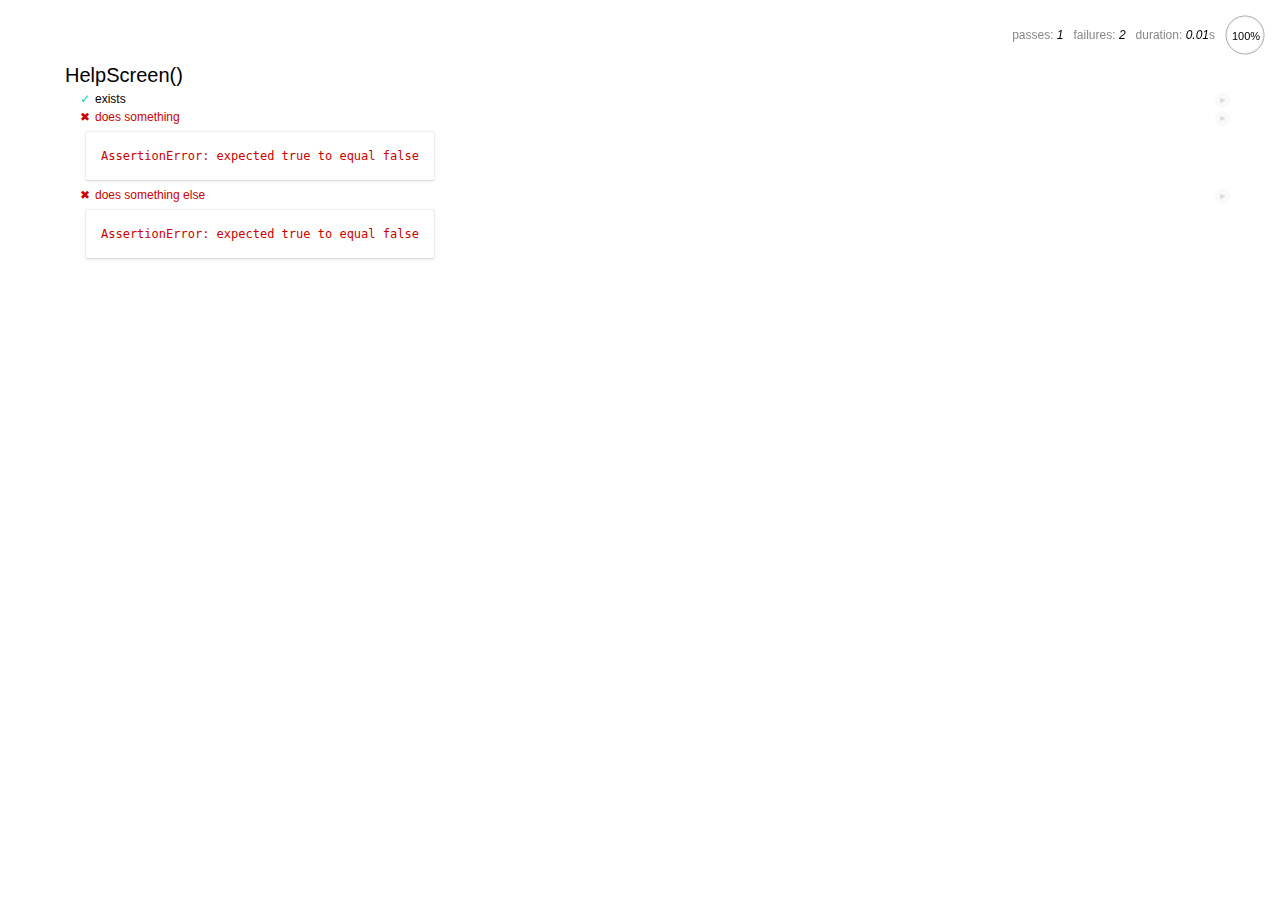
<file: index.html>
<!doctype html>
<html>
<head>
  <meta charset="utf-8">
  <meta http-equiv="X-UA-Compatible" content="IE=edge">
  <title>Mocha Spec Runner</title>
  <link rel="stylesheet" href="bower_components/mocha/mocha.css">
</head>
<body>
  <div id="mocha"></div>
  <script src="bower_components/mocha/mocha.js"></script>
  <script>mocha.setup('')</script>
  <script src="bower_components/chai/chai.js"></script>
  <script>
    var assert = chai.assert;
    var expect = chai.expect;
    var should = chai.should();
  </script>

  <!-- include source files here... -->
  <script src="HelpScreen.js"></script>

  <!-- include spec files here... -->
  <script src="spec/HelpScreen.js"></script>

  <script>mocha.run()</script>
</body>
</html>
</file>
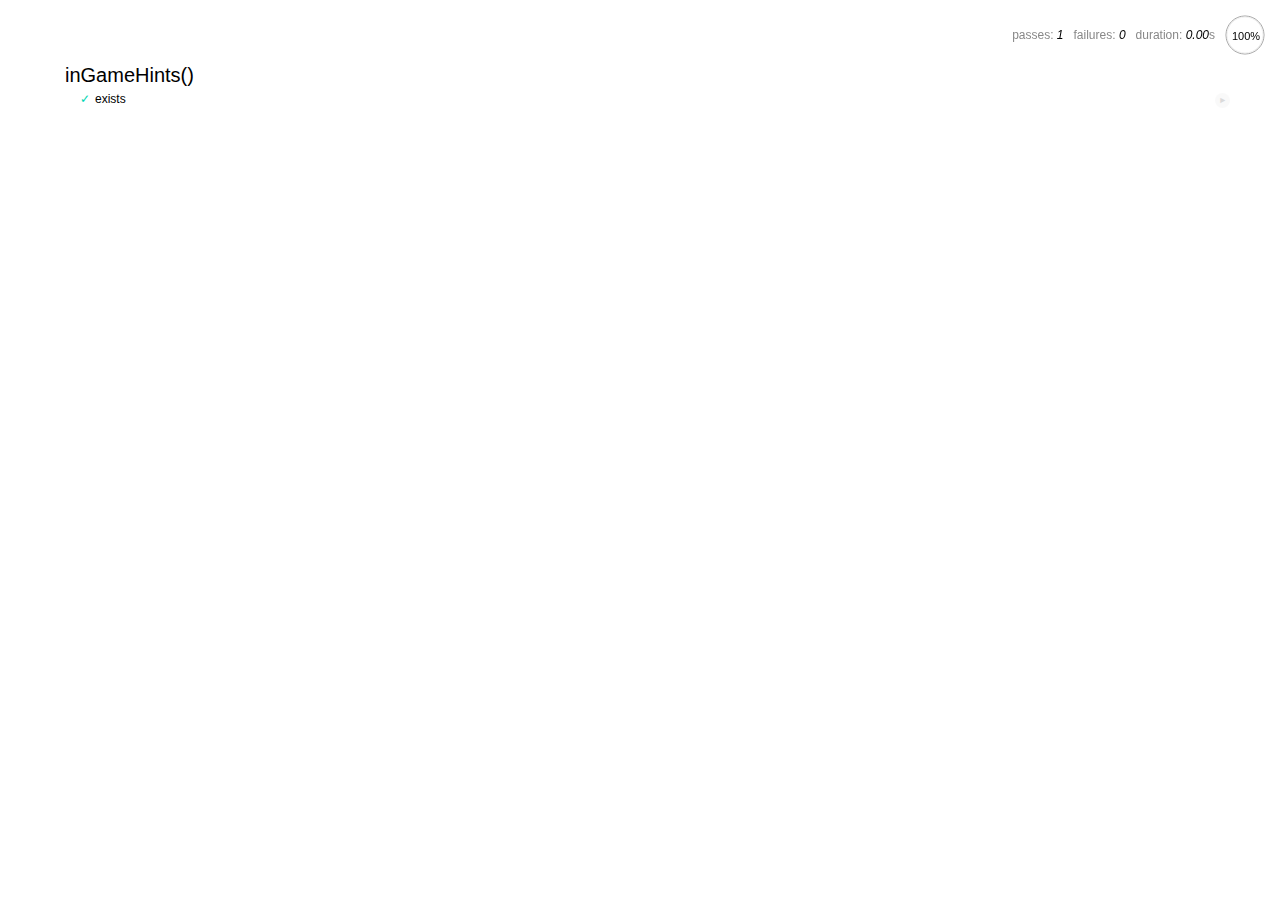
<file: Feature 3/test/index.html>
<!doctype html>
<html>
<head>
  <meta charset="utf-8">
  <meta http-equiv="X-UA-Compatible" content="IE=edge">
  <title>Mocha Spec Runner</title>
  <link rel="stylesheet" href="bower_components/mocha/mocha.css">
</head>
<body>
  <div id="mocha"></div>
  <script src="bower_components/mocha/mocha.js"></script>
  <script>mocha.setup('')</script>
  <script src="bower_components/chai/chai.js"></script>
  <script>
    var assert = chai.assert;
    var expect = chai.expect;
    var should = chai.should();
  </script>

  <!-- include source files here... -->
  <script src="inGameHints.js"></script>

  <!-- include spec files here... -->
  <script src="spec/inGameHints.js"></script>

  <script>mocha.run()</script>
</body>
</html>
</file>
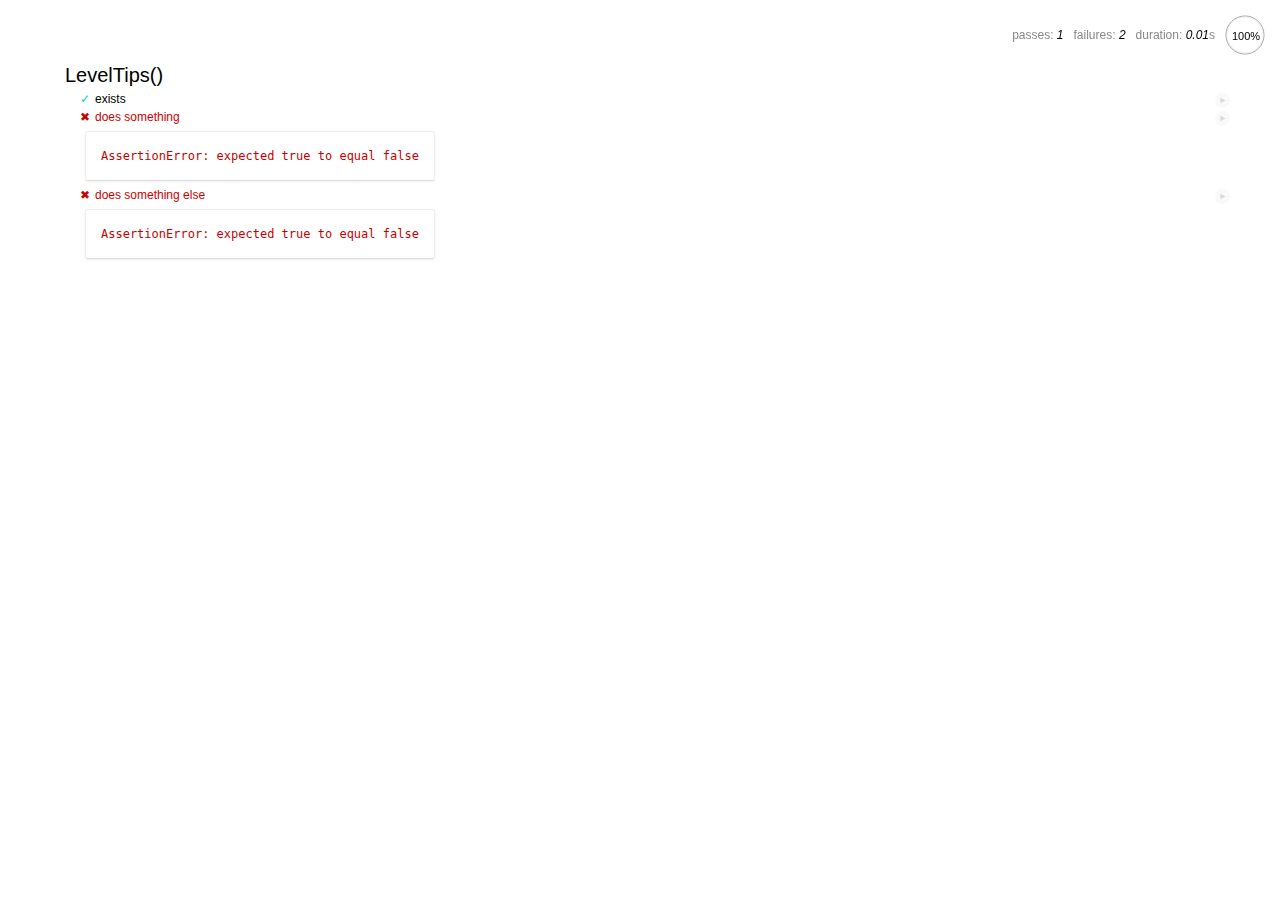
<file: Feature 4/test/index.html>
<!doctype html>
<html>
<head>
  <meta charset="utf-8">
  <meta http-equiv="X-UA-Compatible" content="IE=edge">
  <title>Mocha Spec Runner</title>
  <link rel="stylesheet" href="bower_components/mocha/mocha.css">
</head>
<body>
  <div id="mocha"></div>
  <script src="bower_components/mocha/mocha.js"></script>
  <script>mocha.setup('')</script>
  <script src="bower_components/chai/chai.js"></script>
  <script>
    var assert = chai.assert;
    var expect = chai.expect;
    var should = chai.should();
  </script>

  <!-- include source files here... -->
  <script src="LevelTips.js"></script>

  <!-- include spec files here... -->
  <script src="spec/LevelTips.js"></script>

  <script>mocha.run()</script>
</body>
</html>
</file>
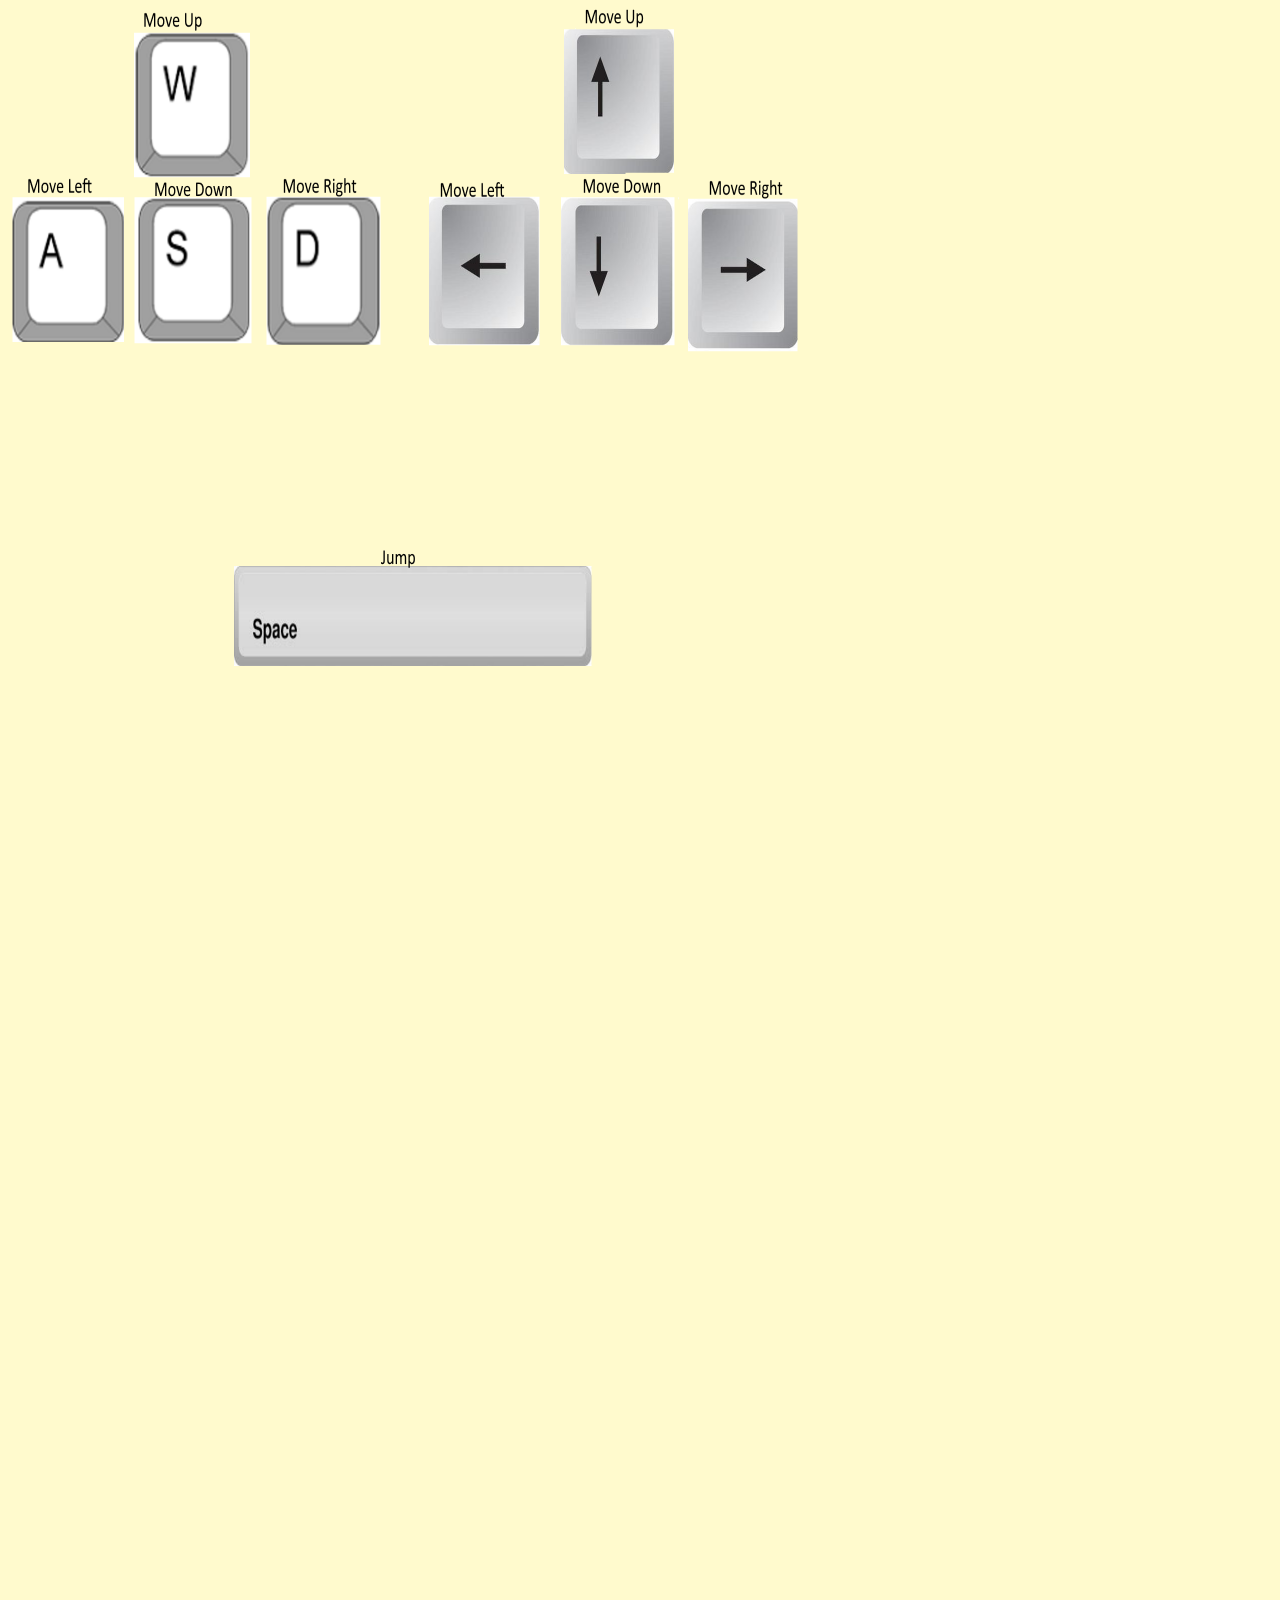
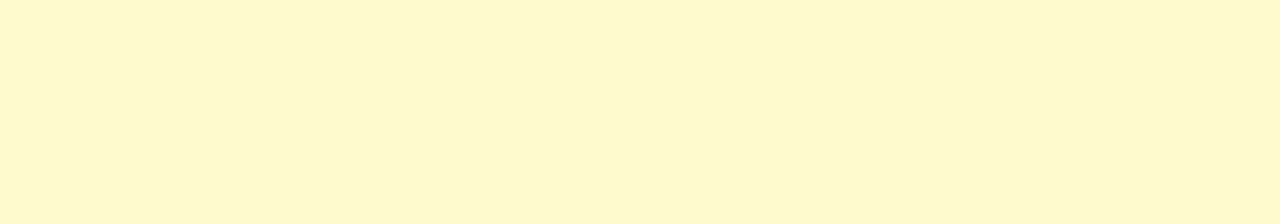
<file: Game.html>
<!DOCTYPE HTML>
<html>
<head>
  <title>Help Screen</title>
  <link rel="stylesheet" href="Game.css"/>
</head>

<body onload=main()>
  <script src = "HelpScreen.js"></script>
  <script src="main.js"></script>
  <script src="Game.js"></script>
</body>
</html>
</file>
<file: bower_components/mocha/mocha.css>
@charset "utf-8";

body {
  margin:0;
}

#mocha {
  font: 20px/1.5 "Helvetica Neue", Helvetica, Arial, sans-serif;
  margin: 60px 50px;
}

#mocha ul, #mocha li {
  margin: 0;
  padding: 0;
}

#mocha ul {
  list-style: none;
}

#mocha h1, #mocha h2 {
  margin: 0;
}

#mocha h1 {
  margin-top: 15px;
  font-size: 1em;
  font-weight: 200;
}

#mocha h1 a {
  text-decoration: none;
  color: inherit;
}

#mocha h1 a:hover {
  text-decoration: underline;
}

#mocha .suite .suite h1 {
  margin-top: 0;
  font-size: .8em;
}

#mocha .hidden {
  display: none;
}

#mocha h2 {
  font-size: 12px;
  font-weight: normal;
  cursor: pointer;
}

#mocha .suite {
  margin-left: 15px;
}

#mocha .test {
  margin-left: 15px;
  overflow: hidden;
}

#mocha .test.pending:hover h2::after {
  content: '(pending)';
  font-family: arial, sans-serif;
}

#mocha .test.pass.medium .duration {
  background: #C09853;
}

#mocha .test.pass.slow .duration {
  background: #B94A48;
}

#mocha .test.pass::before {
  content: '✓';
  font-size: 12px;
  display: block;
  float: left;
  margin-right: 5px;
  color: #00d6b2;
}

#mocha .test.pass .duration {
  font-size: 9px;
  margin-left: 5px;
  padding: 2px 5px;
  color: white;
  -webkit-box-shadow: inset 0 1px 1px rgba(0,0,0,.2);
  -moz-box-shadow: inset 0 1px 1px rgba(0,0,0,.2);
  box-shadow: inset 0 1px 1px rgba(0,0,0,.2);
  -webkit-border-radius: 5px;
  -moz-border-radius: 5px;
  -ms-border-radius: 5px;
  -o-border-radius: 5px;
  border-radius: 5px;
}

#mocha .test.pass.fast .duration {
  display: none;
}

#mocha .test.pending {
  color: #0b97c4;
}

#mocha .test.pending::before {
  content: '◦';
  color: #0b97c4;
}

#mocha .test.fail {
  color: #c00;
}

#mocha .test.fail pre {
  color: black;
}

#mocha .test.fail::before {
  content: '✖';
  font-size: 12px;
  display: block;
  float: left;
  margin-right: 5px;
  color: #c00;
}

#mocha .test pre.error {
  color: #c00;
  max-height: 300px;
  overflow: auto;
}

#mocha .test pre {
  display: block;
  float: left;
  clear: left;
  font: 12px/1.5 monaco, monospace;
  margin: 5px;
  padding: 15px;
  border: 1px solid #eee;
  border-bottom-color: #ddd;
  -webkit-border-radius: 3px;
  -webkit-box-shadow: 0 1px 3px #eee;
  -moz-border-radius: 3px;
  -moz-box-shadow: 0 1px 3px #eee;
  border-radius: 3px;
}

#mocha .test h2 {
  position: relative;
}

#mocha .test a.replay {
  position: absolute;
  top: 3px;
  right: 0;
  text-decoration: none;
  vertical-align: middle;
  display: block;
  width: 15px;
  height: 15px;
  line-height: 15px;
  text-align: center;
  background: #eee;
  font-size: 15px;
  -moz-border-radius: 15px;
  border-radius: 15px;
  -webkit-transition: opacity 200ms;
  -moz-transition: opacity 200ms;
  transition: opacity 200ms;
  opacity: 0.3;
  color: #888;
}

#mocha .test:hover a.replay {
  opacity: 1;
}

#mocha-report.pass .test.fail {
  display: none;
}

#mocha-report.fail .test.pass {
  display: none;
}

#mocha-report.pending .test.pass,
#mocha-report.pending .test.fail {
  display: none;
}
#mocha-report.pending .test.pass.pending {
  display: block;
}

#mocha-error {
  color: #c00;
  font-size: 1.5em;
  font-weight: 100;
  letter-spacing: 1px;
}

#mocha-stats {
  position: fixed;
  top: 15px;
  right: 10px;
  font-size: 12px;
  margin: 0;
  color: #888;
  z-index: 1;
}

#mocha-stats .progress {
  float: right;
  padding-top: 0;
}

#mocha-stats em {
  color: black;
}

#mocha-stats a {
  text-decoration: none;
  color: inherit;
}

#mocha-stats a:hover {
  border-bottom: 1px solid #eee;
}

#mocha-stats li {
  display: inline-block;
  margin: 0 5px;
  list-style: none;
  padding-top: 11px;
}

#mocha-stats canvas {
  width: 40px;
  height: 40px;
}

#mocha code .comment { color: #ddd }
#mocha code .init { color: #2F6FAD }
#mocha code .string { color: #5890AD }
#mocha code .keyword { color: #8A6343 }
#mocha code .number { color: #2F6FAD }

@media screen and (max-device-width: 480px) {
  #mocha  {
    margin: 60px 0px;
  }

  #mocha #stats {
    position: absolute;
  }
}
</file>
<file: Feature 3/test/bower_components/mocha/mocha.css>
@charset "utf-8";

body {
  margin:0;
}

#mocha {
  font: 20px/1.5 "Helvetica Neue", Helvetica, Arial, sans-serif;
  margin: 60px 50px;
}

#mocha ul, #mocha li {
  margin: 0;
  padding: 0;
}

#mocha ul {
  list-style: none;
}

#mocha h1, #mocha h2 {
  margin: 0;
}

#mocha h1 {
  margin-top: 15px;
  font-size: 1em;
  font-weight: 200;
}

#mocha h1 a {
  text-decoration: none;
  color: inherit;
}

#mocha h1 a:hover {
  text-decoration: underline;
}

#mocha .suite .suite h1 {
  margin-top: 0;
  font-size: .8em;
}

#mocha .hidden {
  display: none;
}

#mocha h2 {
  font-size: 12px;
  font-weight: normal;
  cursor: pointer;
}

#mocha .suite {
  margin-left: 15px;
}

#mocha .test {
  margin-left: 15px;
  overflow: hidden;
}

#mocha .test.pending:hover h2::after {
  content: '(pending)';
  font-family: arial, sans-serif;
}

#mocha .test.pass.medium .duration {
  background: #C09853;
}

#mocha .test.pass.slow .duration {
  background: #B94A48;
}

#mocha .test.pass::before {
  content: '✓';
  font-size: 12px;
  display: block;
  float: left;
  margin-right: 5px;
  color: #00d6b2;
}

#mocha .test.pass .duration {
  font-size: 9px;
  margin-left: 5px;
  padding: 2px 5px;
  color: white;
  -webkit-box-shadow: inset 0 1px 1px rgba(0,0,0,.2);
  -moz-box-shadow: inset 0 1px 1px rgba(0,0,0,.2);
  box-shadow: inset 0 1px 1px rgba(0,0,0,.2);
  -webkit-border-radius: 5px;
  -moz-border-radius: 5px;
  -ms-border-radius: 5px;
  -o-border-radius: 5px;
  border-radius: 5px;
}

#mocha .test.pass.fast .duration {
  display: none;
}

#mocha .test.pending {
  color: #0b97c4;
}

#mocha .test.pending::before {
  content: '◦';
  color: #0b97c4;
}

#mocha .test.fail {
  color: #c00;
}

#mocha .test.fail pre {
  color: black;
}

#mocha .test.fail::before {
  content: '✖';
  font-size: 12px;
  display: block;
  float: left;
  margin-right: 5px;
  color: #c00;
}

#mocha .test pre.error {
  color: #c00;
  max-height: 300px;
  overflow: auto;
}

#mocha .test pre {
  display: block;
  float: left;
  clear: left;
  font: 12px/1.5 monaco, monospace;
  margin: 5px;
  padding: 15px;
  border: 1px solid #eee;
  border-bottom-color: #ddd;
  -webkit-border-radius: 3px;
  -webkit-box-shadow: 0 1px 3px #eee;
  -moz-border-radius: 3px;
  -moz-box-shadow: 0 1px 3px #eee;
  border-radius: 3px;
}

#mocha .test h2 {
  position: relative;
}

#mocha .test a.replay {
  position: absolute;
  top: 3px;
  right: 0;
  text-decoration: none;
  vertical-align: middle;
  display: block;
  width: 15px;
  height: 15px;
  line-height: 15px;
  text-align: center;
  background: #eee;
  font-size: 15px;
  -moz-border-radius: 15px;
  border-radius: 15px;
  -webkit-transition: opacity 200ms;
  -moz-transition: opacity 200ms;
  transition: opacity 200ms;
  opacity: 0.3;
  color: #888;
}

#mocha .test:hover a.replay {
  opacity: 1;
}

#mocha-report.pass .test.fail {
  display: none;
}

#mocha-report.fail .test.pass {
  display: none;
}

#mocha-report.pending .test.pass,
#mocha-report.pending .test.fail {
  display: none;
}
#mocha-report.pending .test.pass.pending {
  display: block;
}

#mocha-error {
  color: #c00;
  font-size: 1.5em;
  font-weight: 100;
  letter-spacing: 1px;
}

#mocha-stats {
  position: fixed;
  top: 15px;
  right: 10px;
  font-size: 12px;
  margin: 0;
  color: #888;
  z-index: 1;
}

#mocha-stats .progress {
  float: right;
  padding-top: 0;
}

#mocha-stats em {
  color: black;
}

#mocha-stats a {
  text-decoration: none;
  color: inherit;
}

#mocha-stats a:hover {
  border-bottom: 1px solid #eee;
}

#mocha-stats li {
  display: inline-block;
  margin: 0 5px;
  list-style: none;
  padding-top: 11px;
}

#mocha-stats canvas {
  width: 40px;
  height: 40px;
}

#mocha code .comment { color: #ddd }
#mocha code .init { color: #2F6FAD }
#mocha code .string { color: #5890AD }
#mocha code .keyword { color: #8A6343 }
#mocha code .number { color: #2F6FAD }

@media screen and (max-device-width: 480px) {
  #mocha  {
    margin: 60px 0px;
  }

  #mocha #stats {
    position: absolute;
  }
}
</file>
<file: Feature 4/test/bower_components/mocha/mocha.css>
@charset "utf-8";

body {
  margin:0;
}

#mocha {
  font: 20px/1.5 "Helvetica Neue", Helvetica, Arial, sans-serif;
  margin: 60px 50px;
}

#mocha ul, #mocha li {
  margin: 0;
  padding: 0;
}

#mocha ul {
  list-style: none;
}

#mocha h1, #mocha h2 {
  margin: 0;
}

#mocha h1 {
  margin-top: 15px;
  font-size: 1em;
  font-weight: 200;
}

#mocha h1 a {
  text-decoration: none;
  color: inherit;
}

#mocha h1 a:hover {
  text-decoration: underline;
}

#mocha .suite .suite h1 {
  margin-top: 0;
  font-size: .8em;
}

#mocha .hidden {
  display: none;
}

#mocha h2 {
  font-size: 12px;
  font-weight: normal;
  cursor: pointer;
}

#mocha .suite {
  margin-left: 15px;
}

#mocha .test {
  margin-left: 15px;
  overflow: hidden;
}

#mocha .test.pending:hover h2::after {
  content: '(pending)';
  font-family: arial, sans-serif;
}

#mocha .test.pass.medium .duration {
  background: #C09853;
}

#mocha .test.pass.slow .duration {
  background: #B94A48;
}

#mocha .test.pass::before {
  content: '✓';
  font-size: 12px;
  display: block;
  float: left;
  margin-right: 5px;
  color: #00d6b2;
}

#mocha .test.pass .duration {
  font-size: 9px;
  margin-left: 5px;
  padding: 2px 5px;
  color: white;
  -webkit-box-shadow: inset 0 1px 1px rgba(0,0,0,.2);
  -moz-box-shadow: inset 0 1px 1px rgba(0,0,0,.2);
  box-shadow: inset 0 1px 1px rgba(0,0,0,.2);
  -webkit-border-radius: 5px;
  -moz-border-radius: 5px;
  -ms-border-radius: 5px;
  -o-border-radius: 5px;
  border-radius: 5px;
}

#mocha .test.pass.fast .duration {
  display: none;
}

#mocha .test.pending {
  color: #0b97c4;
}

#mocha .test.pending::before {
  content: '◦';
  color: #0b97c4;
}

#mocha .test.fail {
  color: #c00;
}

#mocha .test.fail pre {
  color: black;
}

#mocha .test.fail::before {
  content: '✖';
  font-size: 12px;
  display: block;
  float: left;
  margin-right: 5px;
  color: #c00;
}

#mocha .test pre.error {
  color: #c00;
  max-height: 300px;
  overflow: auto;
}

#mocha .test pre {
  display: block;
  float: left;
  clear: left;
  font: 12px/1.5 monaco, monospace;
  margin: 5px;
  padding: 15px;
  border: 1px solid #eee;
  border-bottom-color: #ddd;
  -webkit-border-radius: 3px;
  -webkit-box-shadow: 0 1px 3px #eee;
  -moz-border-radius: 3px;
  -moz-box-shadow: 0 1px 3px #eee;
  border-radius: 3px;
}

#mocha .test h2 {
  position: relative;
}

#mocha .test a.replay {
  position: absolute;
  top: 3px;
  right: 0;
  text-decoration: none;
  vertical-align: middle;
  display: block;
  width: 15px;
  height: 15px;
  line-height: 15px;
  text-align: center;
  background: #eee;
  font-size: 15px;
  -moz-border-radius: 15px;
  border-radius: 15px;
  -webkit-transition: opacity 200ms;
  -moz-transition: opacity 200ms;
  transition: opacity 200ms;
  opacity: 0.3;
  color: #888;
}

#mocha .test:hover a.replay {
  opacity: 1;
}

#mocha-report.pass .test.fail {
  display: none;
}

#mocha-report.fail .test.pass {
  display: none;
}

#mocha-report.pending .test.pass,
#mocha-report.pending .test.fail {
  display: none;
}
#mocha-report.pending .test.pass.pending {
  display: block;
}

#mocha-error {
  color: #c00;
  font-size: 1.5em;
  font-weight: 100;
  letter-spacing: 1px;
}

#mocha-stats {
  position: fixed;
  top: 15px;
  right: 10px;
  font-size: 12px;
  margin: 0;
  color: #888;
  z-index: 1;
}

#mocha-stats .progress {
  float: right;
  padding-top: 0;
}

#mocha-stats em {
  color: black;
}

#mocha-stats a {
  text-decoration: none;
  color: inherit;
}

#mocha-stats a:hover {
  border-bottom: 1px solid #eee;
}

#mocha-stats li {
  display: inline-block;
  margin: 0 5px;
  list-style: none;
  padding-top: 11px;
}

#mocha-stats canvas {
  width: 40px;
  height: 40px;
}

#mocha code .comment { color: #ddd }
#mocha code .init { color: #2F6FAD }
#mocha code .string { color: #5890AD }
#mocha code .keyword { color: #8A6343 }
#mocha code .number { color: #2F6FAD }

@media screen and (max-device-width: 480px) {
  #mocha  {
    margin: 60px 0px;
  }

  #mocha #stats {
    position: absolute;
  }
}
</file>
<file: Game.css>
body{
  background-color: Blue;
}
</file>
